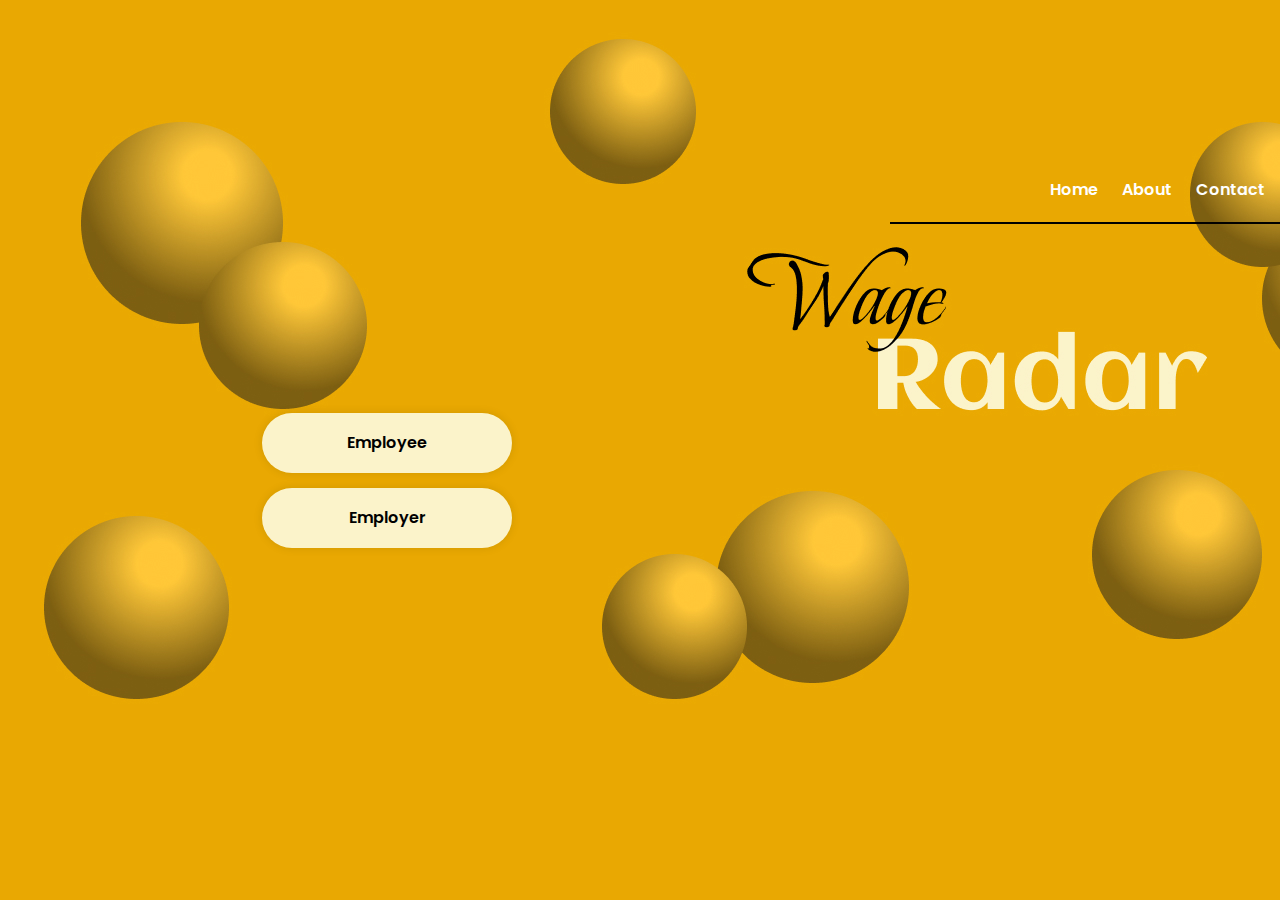
<file: Wage Radar website/index.html>
<!DOCTYPE html>
<html lang="en">
    <head>
        <meta charset="UTF-8">
        <meta http-equiv="X-UA-Compatible" content="IE=edge">
        <meta name="viewport" content="width=device-width,initial-scale=1.0">
        <title>Wage Radar</title>
        <link rel="stylesheet" href="style_index.css"> 
    </head>
    <body>
        <div class="head">
            <a href="index.html">Home</a>
            <a href="about.html">About</a>
            <a href="contact.html">Contact</a>
            <br>
            <hr color="black">
        </div>
        <div class="main-pg">
            <a href="login_employee.html"><button type="submit" class="btn">Employee</button></a>
            <br><br><br>
            <a href="login_employer.html"><button type="submit" class="btn">Employer</button></a>
        </div>
    </body>
</html>
</file>
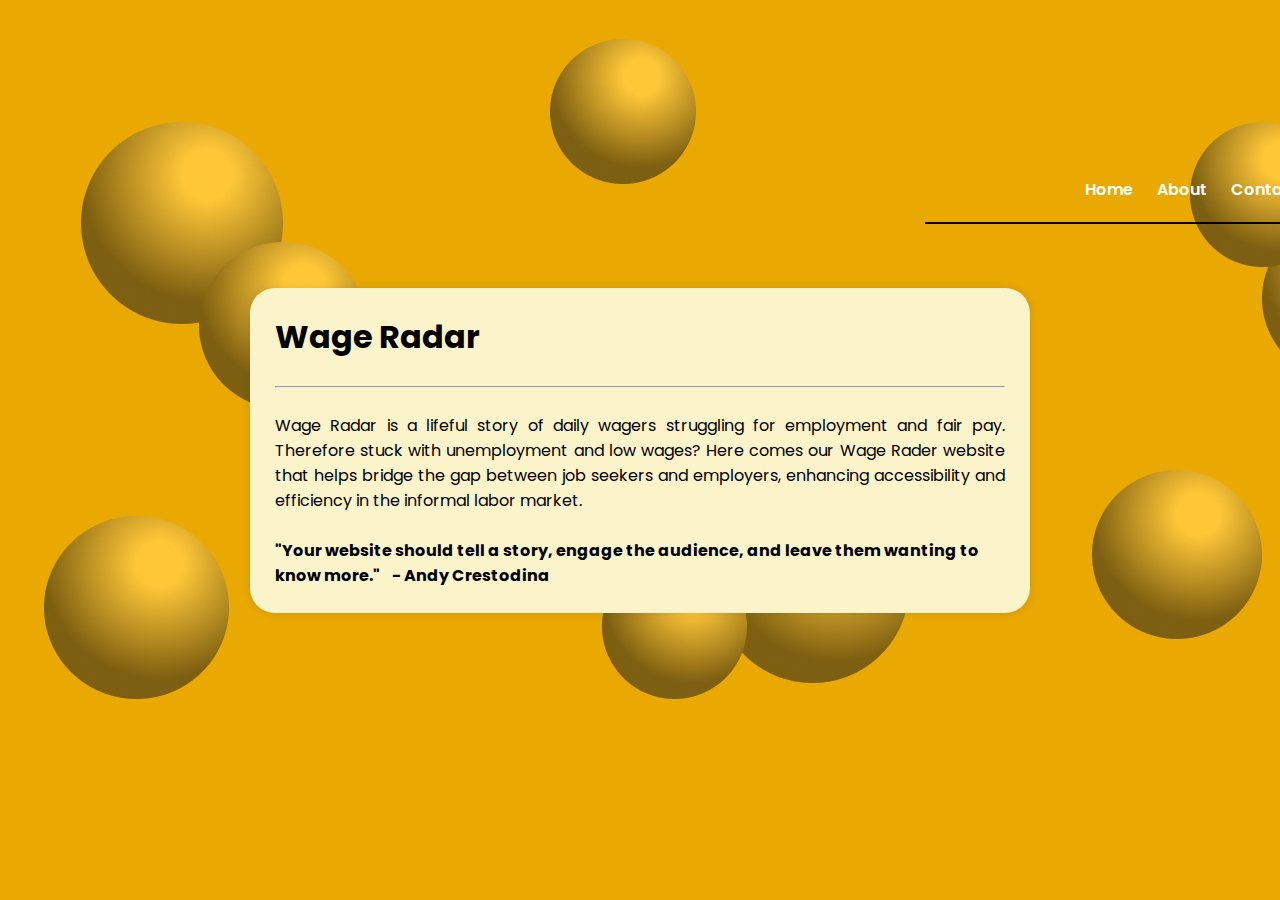
<file: Wage Radar website/about.html>
<!DOCTYPE html>
<html lang="en">
    <head>
        <meta charset="UTF-8">
        <meta http-equiv="X-UA-Compatible" content="IE=edge">
        <meta name="viewport" content="width=device-width,initial-scale=1.0">
        <title>login</title>
        <link rel="stylesheet" href="style_about.css"> 
    </head>
    <body>
        <div class="head">
            <a href="index.html">Home</a>
            <a href="about.html">About</a>
            <a href="contact.html">Contact</a>
            <br>
            <hr color="black">
        </div>
        <div class="container">
            <h1>Wage Radar</h1>
            <br><hr><br>
            <p>Wage Radar is a lifeful story of daily wagers struggling for employment and fair pay. Therefore stuck with unemployment and low wages? Here comes our Wage Rader website that  helps bridge the gap between job seekers and employers, enhancing accessibility and efficiency in the informal labor market.</p>
            <br>
            <h4>"Your website should tell a story, engage the audience, and leave them wanting to know more." &nbsp;&nbsp;&nbsp;- Andy Crestodina</h4>
        </div>
    </body>
</html>
</file>
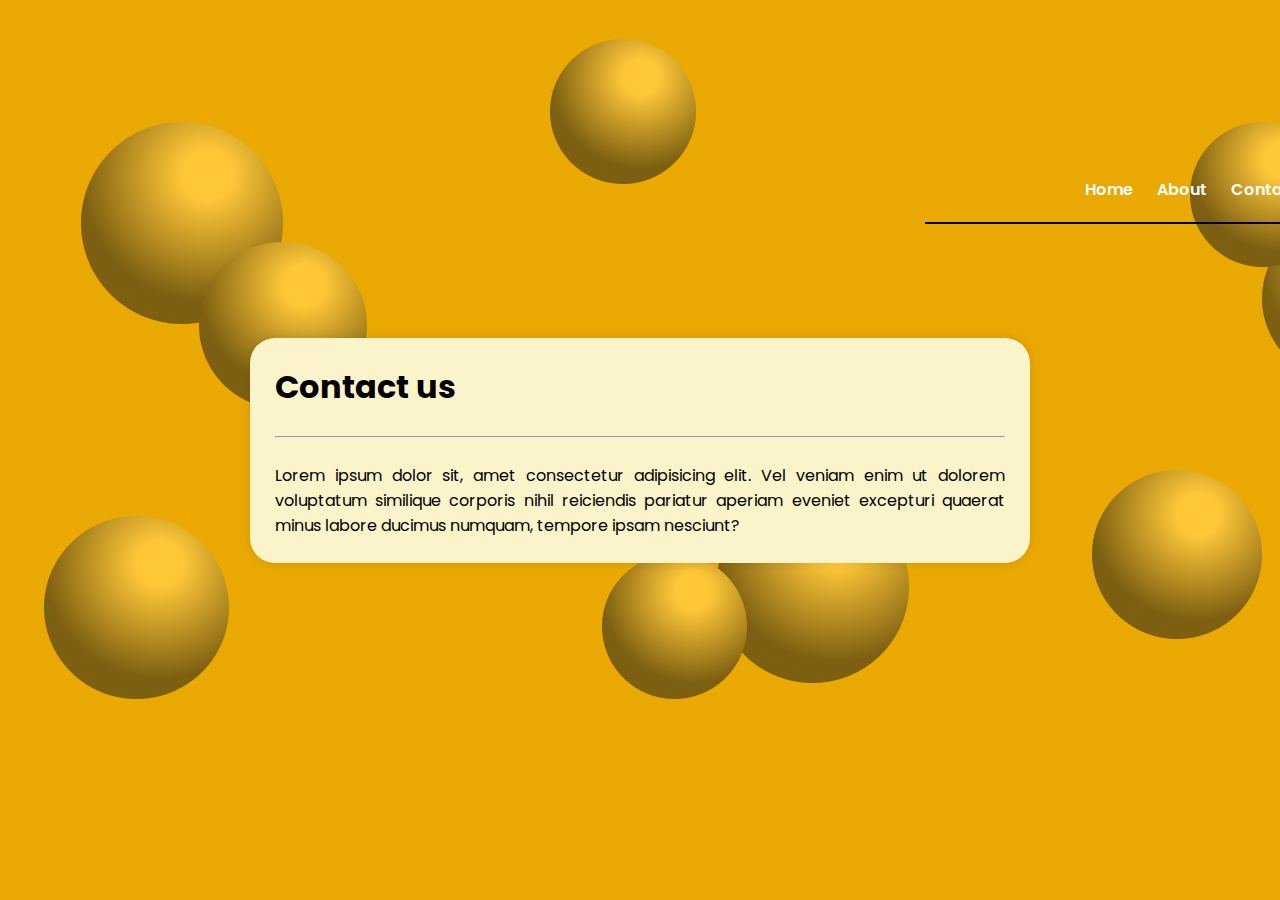
<file: Wage Radar website/contact.html>
<!DOCTYPE html>
<html lang="en">
    <head>
        <meta charset="UTF-8">
        <meta http-equiv="X-UA-Compatible" content="IE=edge">
        <meta name="viewport" content="width=device-width,initial-scale=1.0">
        <title>login</title>
        <link rel="stylesheet" href="style_about.css"> 
    </head>
    <body>
        <div class="head">
            <a href="index.html">Home</a>
            <a href="about.html">About</a>
            <a href="contact.html">Contact</a>
            <br>
            <hr color="black">
        </div>
        <div class="container">
            <h1>Contact us</h1>
            <br><hr><br>
            <p>Lorem ipsum dolor sit, amet consectetur adipisicing elit. Vel veniam enim ut dolorem voluptatum similique corporis nihil reiciendis pariatur aperiam eveniet excepturi quaerat minus labore ducimus numquam, tempore ipsam nesciunt?</p>
        </div>
    </body>
</html>
</file>
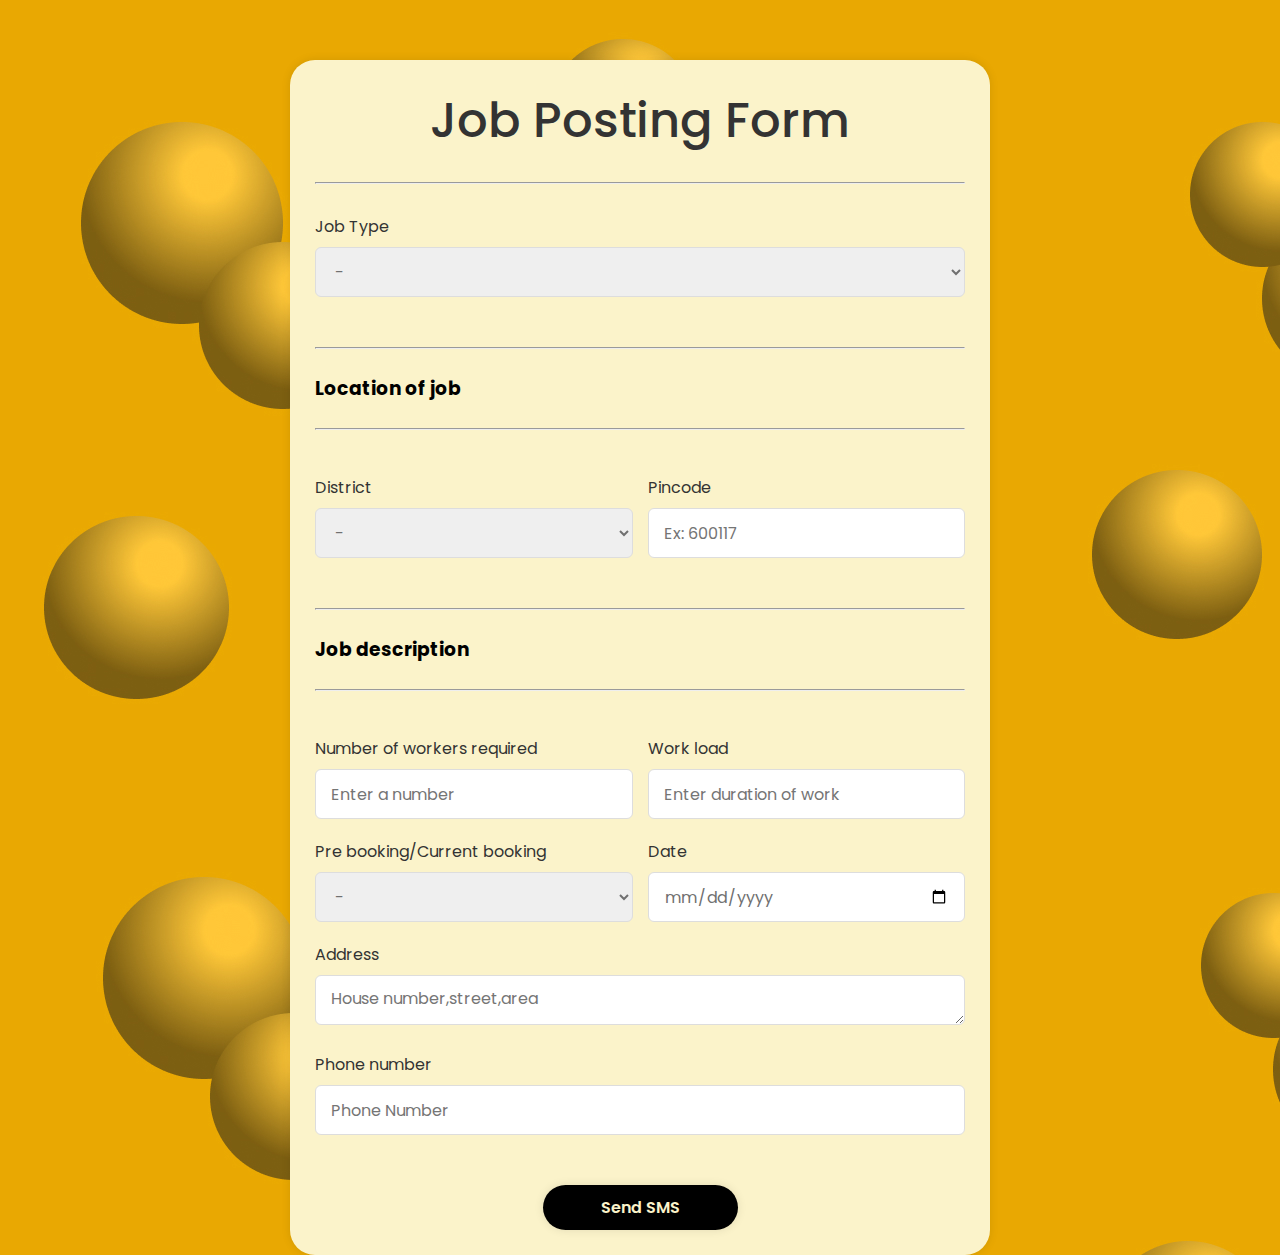
<file: Wage Radar website/smstest.html>
<!DOCTYPE html>
<html lang="en">
<head>
    <meta charset="UTF-8">
    <meta http-equiv="X-UA-Compatible" content="IE=edge" />
    <meta name="viewport" content="width=device-width, initial-scale=1.0">
    <title>job posting</title>
    <link rel="stylesheet" href="style_registration.css" />
</head>
<body>
    <div class="container">
        <header>Job Posting Form</header>
        <br>
        <hr>
        <form id="sms-form" class="form">
            
            <div class="input-box">
                <label>Job Type</label>
                <select required id="profession">
                    <option value="-">-</option>
                    <option value="Construction labour
                    Wage: 800">Construction labour</option>
                    <option value="Agricultural labour
                    Wage: 600">Agricultural labour</option>
                    <option value="Mechanical
                    Wage: 700">Mechanical labour</option>
                    <option value="Electrical
                    Wage: 800">Electrical</option>
                    <option value="Masonry
                    Wage: 800">Masonry</option>
                    <option value="Painting
                    Wage: 700">Painting</option>
                    <option value="Plumbing
                    Wage: 600">Plumbing</option>
                    <option value="others">others</option>
                </select>
            </div>
                
            <br><br><hr><br>
            <h3>Location of job</h3>
            <br><hr><br>
            <div class="column">
                <div class="input-box">
                    <label>District</label>
                    <select required id="district">
                        <option value="-">-</option>
                        <option value="Ariyalur">Ariyalur</option>
                        <option value="Chengalpattu">Chengalpattu</option>
                        <option value="Chennai">Chennai</option>
                        <option value="Coimbatore">Coimbatore</option>
                        <option value="Cuddalore">Cuddalore</option>
                        <option value="Dharmapuri">Dharmapuri</option>
                        <option value="Dindigul">Dindigul</option>
                        <option value="Erode">Erode</option>
                        <option value="Kallakurichi">Kallakurichi</option>
                        <option value="Kanchipuram">Kanchipuram</option>
                        <option value="Kanniyakumari">Kanniyakumari</option>
                        <option value="Karur">Karur</option>
                        <option value="Krishnagiri">Krishnagiri</option>
                        <option value="Madurai">Madurai</option>
                        <option value="Mayiladuthurai">Mayiladuthurai</option>
                        <option value="Nagapattinam">Nagapattinam</option>
                        <option value="Namakkal">Namakkal</option>
                        <option value="Nilgiris">Nilgiris</option>
                        <option value="Perambalur">Perambalur</option>
                        <option value="Pudukkottai">Pudukkottai</option>
                        <option value="Ramanathapuram">Ramanathapuram</option>
                        <option value="Ranipet">Ranipet</option>
                        <option value="Salem">Salem</option>
                        <option value="Sivagangai">Sivagangai</option>
                        <option value="Tenkasi">Tenkasi</option>
                        <option value="Thanjavur">Thanjavur</option>
                        <option value="Theni">Theni</option>
                        <option value="Thoothukudi">Thoothukudi</option>
                        <option value="Tiruchirappalli">Tiruchirappalli</option>
                        <option value="Tirunelveli">Tirunelveli</option>
                        <option value="Tirupathur">Tirupathur</option>
                        <option value="Tiruppur">Tiruppur</option>
                        <option value="Tiruvallur">Tiruvallur</option>
                        <option value="Tiruvannamalai">Tiruvannamalai</option>
                        <option value="Tiruvarur">Tiruvarur</option>
                        <option value="Vellore">Vellore</option>
                        <option value="Viluppuram">Viluppuram</option>
                        <option value="Virudhunagar">Virudhunagar</option>
                    </select>
                </div>
                <div class="input-box">
                    <label>Pincode</label>
                    <input type="text" placeholder="Ex: 600117" id="pincode">
                </div>
            </div>
            <br><br><hr><br>
            <h3>Job description</h3>
            <br><hr><br>
            <div class="column">
                <div class="input-box">
                    <label>Number of workers required</label>
                    <input type="text" placeholder="Enter a number" id="number">
                </div>
                <div class="input-box">
                    <label>Work load</label>
                    <input type="text" placeholder="Enter duration of work" id="duration">
                </div>
            </div>
            <div class="column">
                <div class="input-box">
                    <label>Pre booking/Current booking</label>
                    <select required id="bookingtype">
                        <option value="-">-</option>
                        <option value="Pre booking">Pre booking</option>
                        <option value="Current booking">Current booking</option>
                    </select>
                </div>
                <div class="input-box">
                    <label>Date</label>
                <input type="date" placeholder="dd-mm-yyyy" required id="date">
                </div>
            </div>
            <div class="input-box">
                <label>Address</label>
                <textarea rows="5" cols="90" placeholder="House number,street,area" id="splmsg"></textarea>
            </div>
            <div class="input-box">
                <label>Phone number</label>
                <input type="text" id="phonenumber" placeholder="Phone Number">
            </div>
            <br><br>
            <button type="button" onclick="sendSMS()" class="btn">Send SMS</button>
        </form>
    </div>
    <script>
        const ph='+917904593204'
        function sendSMS() {
            const profession = document.getElementById('profession').value;
            const district = document.getElementById('district').value;
            const number = document.getElementById('number').value;
            const duration = document.getElementById('duration').value;
            const bookingtype = document.getElementById('bookingtype').value;
            const pincode = document.getElementById('pincode').value;
            const date = document.getElementById('date').value;
            const splmsg = document.getElementById('splmsg').value;
            const phoneNumber = document.getElementById('phonenumber').value;

            const message =  `Job type: ${profession}
                            District: ${district}
                            Pincode: ${pincode}
                            Date: ${date}
                            Address: ${splmsg}
                            ph no:${phoneNumber}`;

            fetch('http://localhost:3000', {
                method: 'POST',
                headers: {
                    'Content-Type': 'application/json'
                },
                body: JSON.stringify({
                    phoneNumber: ph,
                    message: message
                })
            })
            .then(response => response.json())
            .then(data => {
                if (data.success) {
                    console.log('SMS sent successfully');
                    alert("SMS sent successfully");
                } else {
                    console.error('Error sending SMS:', data.error);
                }
            })
            .catch(error => {
                console.error('Error sending SMS:', error);
            });
        }
    </script>
</body>
</html>
</file>
<file: Wage Radar website/style_index.css>
@import url("https:fonts.googleapis.com/css2?family=Poppins:wght@300;400;500;600;700;800;900&display=swap");
*{
    margin: 0;
    padding: 0;
    box-sizing: border-box;
    font-family: "Poppins",sans-serif;
}
body {
    display: flex;
    justify-content: center;
    align-items : center;
    min-height: 100vh;
    background: url(images/Main\ page.jpg) no-repeat;
}
.head{
    position:relative;
    bottom: 250px;
    word-spacing: 20px;
}
.head a {
    position: relative;
    left: 660px;
    bottom: 10px;
    color:rgb(255, 255, 255);
    text-decoration: none;
    font-weight: 600;
}
.head a:hover {
    text-decoration: underline;
}
.head hr{
    position: relative;
    left:500px;
    top: 10px;
    width: 500px;
    color:rgb(0, 0, 0) ;
}
.main-pg .btn{
    position: absolute;
    right: 60%;
    width: 250px;
    height: 60px;
    background: rgb(251,243,202);
    border: none;
    outline: none;
    border-radius: 40px;
    box-shadow:0 0 10px rgba(0, 0, 0, .1);
    cursor: pointer;
    font-size: 16px;
    color: rgb(0, 0, 0);
    font-weight: 600;
}
</file>
<file: Wage Radar website/style_about.css>
@import url("https:fonts.googleapis.com/css2?family=Poppins:wght@300;400;500;600;700;800;900&display=swap");
*{
    margin: 0;
    padding: 0;
    box-sizing: border-box;
    font-family: "Poppins",sans-serif;
}
body {
    display: flex;
    justify-content: center;
    align-items : center;
    min-height: 100vh;
    background: url(images/abt.jpg) no-repeat;
}
.head{
    position:relative;
    bottom: 250px;
    word-spacing: 20px;
}
.head a {
    position: relative;
    left: 1085px;
    bottom: 10px;
    color:rgb(255, 255, 255);
    text-decoration: none;
    font-weight: 600;
}
.head a:hover {
    text-decoration: underline;
}
.head hr{
    position: relative;
    left:925px;
    top: 10px;
    width: 500px;
    color:rgb(0, 0, 0) ;
}
.container {
    position: relative;
    right:250px;
    max-width: 900px;
    width: 100%;
    background: rgb(251,243,202);
    padding: 25px;
    border-radius: 25px;
    box-shadow:0 0 10px rgba(0, 0, 0, .1);
    }
.container p {
    color: #000000;
    text-align: justify;
}
</file>
<file: Wage Radar website/style_registration.css>
@import url("https://fonts.googleapis.com/css2?family=Poppins:wght@300; 400; 500; 600&display=swap");
*{
margin: 0;
padding: 0;
box-sizing: border-box;
font-family: "Poppins", sans-serif;
}
body {
    position: relative;
    top:60px;
    min-height: 100vh;
    display: flex;
    align-items: center;
    justify-content: center;
    background: url(images/reg.jpg) no-repeat;
}
.container {
    max-width: 700px;
    width: 100%;
    background: rgb(251,243,202);
    padding: 25px;
    border-radius: 25px;
    box-shadow:0 0 10px rgba(0, 0, 0, .1);
    }
.container header {
    font-size:3rem;
    color: #333;
    font-weight: 500;
    text-align : center;
}
.container .form {
    margin-top:30px;
}
.form .input-box{
    width: 100%;
    margin-top:20px;
}
.input-box label{
    color: #333;
}
.form .input-box input{
    position: relative;
    height: 50px;
    width: 100%;
    outline: none;
    font-size:1rem;
    color: #707070;
    margin-top: 8px;
    border: 1px solid #ddd;
    border-radius:6px ;
    padding :0 15px;
}
.form .column{
display: flex;
column-gap:15px;
}

.form .input-box select{
    position: relative;
    height: 50px;
    width: 100%;
    outline: none;
    font-size:1rem;
    color: #707070;
    margin-top: 8px;
    border: 1px solid #ddd;
    border-radius:6px ;
    padding :0 15px;
}
.form .input-box textarea{
    position: relative;
    height: 50px;
    width: 100%;
    outline: none;
    font-size:1rem;
    color: #707070;
    margin-top: 8px;
    border: 1px solid #ddd;
    border-radius:6px ;
    padding :10px 15px;
}
.container .btn{
    display: block;
    width: 30%;
    height: 45px;
    margin: auto;
    background: #000000;
    border: none;
    outline: none;
    border-radius: 40px;
    box-shadow:0 0 10px rgba(0, 0, 0, .1);
    cursor: pointer;
    font-size: 16px;
    color: rgb(251,243,202);
    font-weight: 600;
}
/* responsive*/
@media screen and (max-width: 500px){
    .form .column{
        flex-wrap: wrap;
    }
}
</file>
